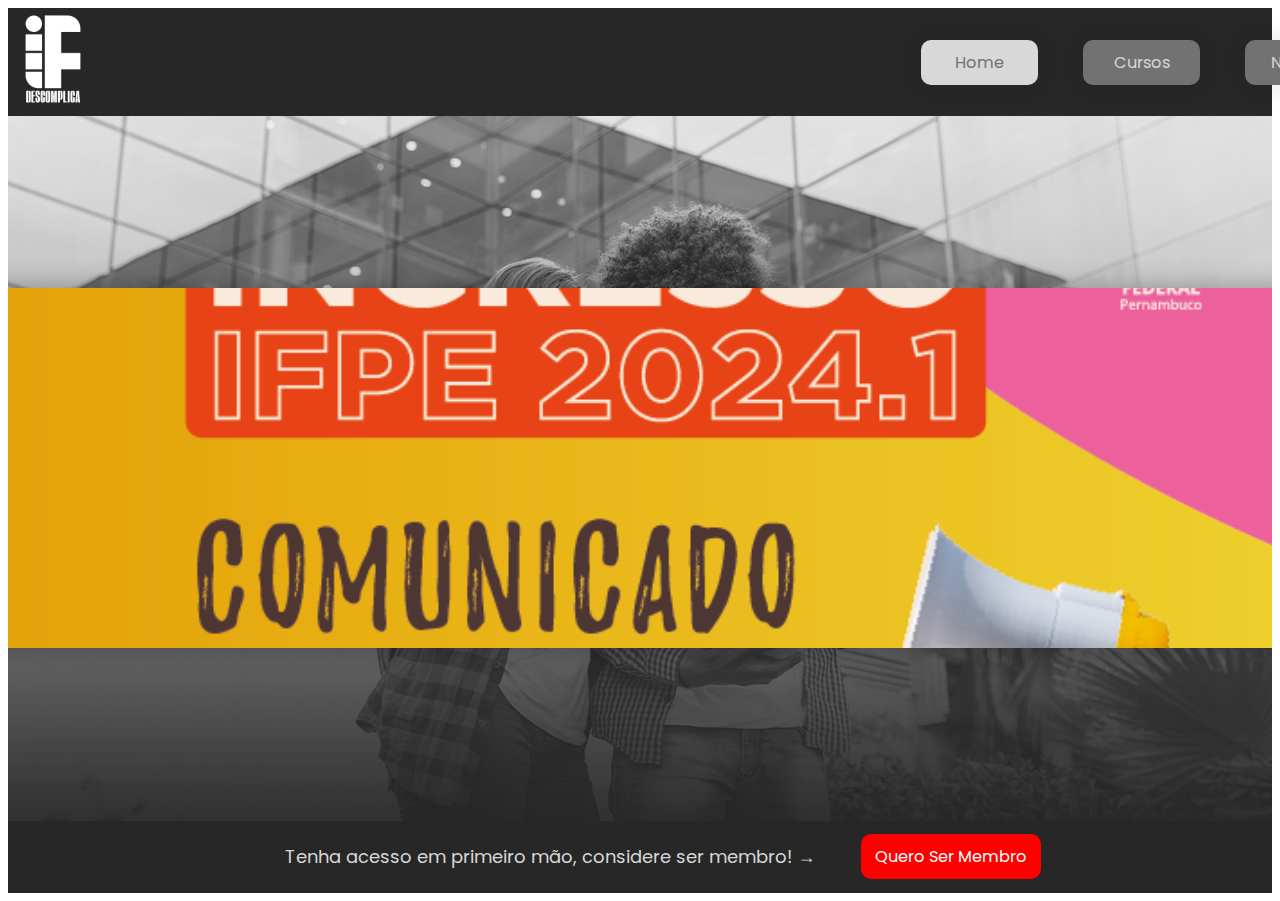
<file: projeto/index.html>
<!DOCTYPE html>
<html lang="pt-br">

<head>
    <meta charset="UTF-8">
    <title>IF Descomplica - Seja Bem Vindo</title>
    <link rel="icon" href="imagens/logo1.png">
    <link rel="stylesheet" href="estilo-index.css">
    <link rel="preconnect" href="https://fonts.googleapis.com">
    <link rel="preconnect" href="https://fonts.gstatic.com" crossorigin>
    <link
        href="https://fonts.googleapis.com/css2?family=Poppins:ital,wght@0,100;0,200;0,300;0,400;0,500;0,600;0,700;0,800;0,900;1,100;1,200;1,300;1,400;1,500;1,600;1,700;1,800;1,900&display=swap"
        rel="stylesheet">
</head>

<body>
    <div class="cabecalho">

        <div class="logo">
            <img src="imagens/logo1.png" height="90px" width="90px">
        </div>

        <div class="formulario-botao-home">
            <form>
                <input type="button" name="botao-home" id="botao-home" value="Home">
            </form>
        </div>

        <div class="formulario-botao-cursos">
            <a href="cursos.html">
                <form>
                    <input type="button" name="botao-cursos" id="botao-cursos" value="Cursos">
                </form>
            </a>
        </div>

        <div class="formulario-botao-noticias">
            <a href="noticias.html">
                <form>
                    <input type="button" name="botao-noticias" id="botao-noticias" value="Noticias">
                </form>
            </a>
        </div>

    </div>

    <div class="cabecalho2">
        <div class="conteudo">
            <div class="conteudo-margem">
                <a href="https://portal.ifpe.edu.br/noticias/ifpe-anuncia-mudancas-no-processo-de-ingresso-2024-1/">
                    <form>
                        <input type="button" name="card" id="card">
                    </form>
                </a>
            </div>
        </div>
    </div>

    <div class="cabecalho3">
        <p class="texto-cabecalho3">Tenha acesso em primeiro m&#227;o, considere ser membro! &rarr;</p>
        <a href="login.html">
            <form>
                <input type="button" name="botao-ser-membro" id="botao-ser-membro" value="Quero Ser Membro">
            </form>
        </a>
    </div>
</body>

</html>
</file>
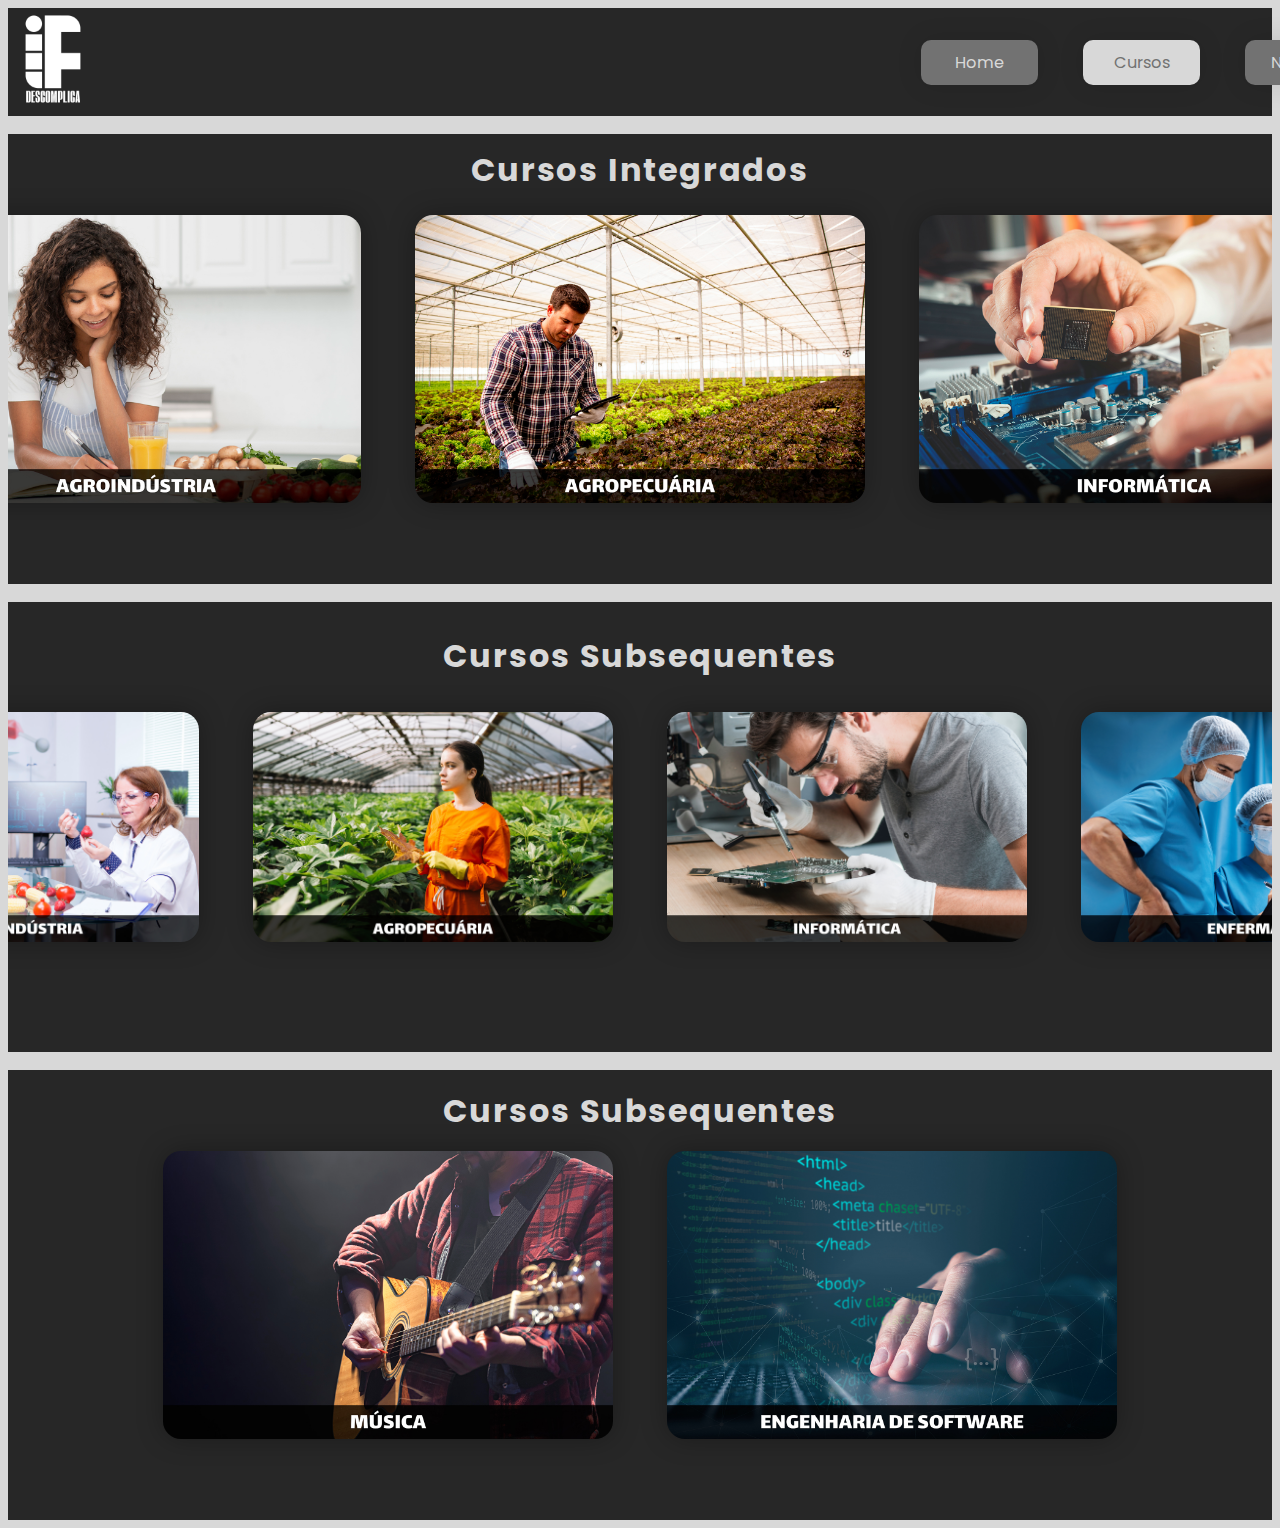
<file: projeto/cursos.html>
<!DOCTYPE html>
<html lang="pt-br">

<head>
    <meta charset="UTF-8">
    <title>IF Descomplica - Cursos</title>
    <link rel="icon" href="imagens/logo1.png" type="image/png">
    <link rel="stylesheet" href="estilo-cursos.css">
    <link rel="preconnect" href="https://fonts.googleapis.com">
    <link rel="preconnect" href="https://fonts.gstatic.com" crossorigin>
    <link
        href="https://fonts.googleapis.com/css2?family=Poppins:ital,wght@0,100;0,200;0,300;0,400;0,500;0,600;0,700;0,800;0,900;1,100;1,200;1,300;1,400;1,500;1,600;1,700;1,800;1,900&display=swap"
        rel="stylesheet">
</head>

<body>
    <div class="cabecalho">
        <div class="logo">
            <img src="imagens/logo1.png" height="90px" width="90px">
        </div>

        <div class="formulario-botao-home">
            <a href="index.html">
                <form>
                    <input type="button" name="botao-home" id="botao-home" value="Home">
                </form>
            </a>
        </div>

        <div class="formulario-botao-cursos">
            <form>
                <input type="button" name="botao-cursos" id="botao-cursos" value="Cursos">
            </form>
        </div>

        <div class="formulario-botao-noticias">
            <a href="noticias.html">
                <form>
                    <input type="button" name="botao-noticias" id="botao-noticias" value="Noticias">
                </form>
            </a>
        </div>
    </div>

    <!-- INTEGRADO -->
    <div class="titulo-integrado">
        <h1>Cursos Integrados</h1>
    </div>
    <div class="integrado">

        <div class="conteudo-integrado">

            <div class="conteudo-margem">
                <a href="cursos/integrado/agroindustria.html">
                    <form>
                        <input type="button" name="agroindustria" id="agroindustria">
                    </form>
                </a>
            </div>

            <div class="conteudo-margem">
                <a href="cursos/integrado/agropecuaria.html">
                    <form>
                        <input type="button" name="agropecuaria" id="agropecuaria">
                    </form>
                </a>
            </div>

            <div class="conteudo-margem">
                <a href="cursos/integrado/informatica.html">
                    <form>
                        <input type="button" name="informatica" id="informatica">
                    </form>
                </a>
            </div>
        </div>
    </div>

    <!-- SUBSEQUENTE -->
    <div class="titulo-subsequente">
        <h1>Cursos Subsequentes</h1>
    </div>
    <div class="subsequente">
        <div class="conteudo-subsequente">

            <div class="conteudo-margem-sub">
                <a href="cursos/subsequente/agroindustriasub.html">
                    <form>
                        <input type="button" name="agroindustriasub" id="agroindustriasub">
                    </form>
                </a>
            </div>

            <div class="conteudo-margem-sub">
                <a href="cursos/subsequente/agropecuariasub.html">
                    <form>
                        <input type="button" name="agropecuariasub" id="agropecuariasub">
                    </form>
                </a>
            </div>

            <div class="conteudo-margem-sub">
                <a href="cursos/subsequente/informaticasub.html">
                    <form>
                        <input type="button" name="informaticasub" id="informaticasub">
                    </form>
                </a>
            </div>

            <div class="conteudo-margem-sub">
                <a href="cursos/subsequente/enfermagemsub.html">
                    <form>
                        <input type="button" name="enfermagemsub" id="enfermagemsub">
                    </form>
                </a>
            </div>
        </div>
    </div>

    <!-- SUPERIOR -->
    <div class="titulo-superior">
        <h1>Cursos Subsequentes</h1>
    </div>
    <div class="superior">
        <div class="conteudo-superior">

            <div class="conteudo-margem-sup">
                <a href="cursos/superior/musica.html">
                    <form>
                        <input type="button" name="musicasup" id="musicasup">
                    </form>
                </a>
            </div>

            <div class="conteudo-margem-sup">
                <a href="cursos/superior/engenharia_de_software.html">
                    <form>
                        <input type="button" name="engenhariasup" id="engenhariasup">
                    </form>
                </a>
            </div>
        </div>
    </div>
</body>

</html>
</file>
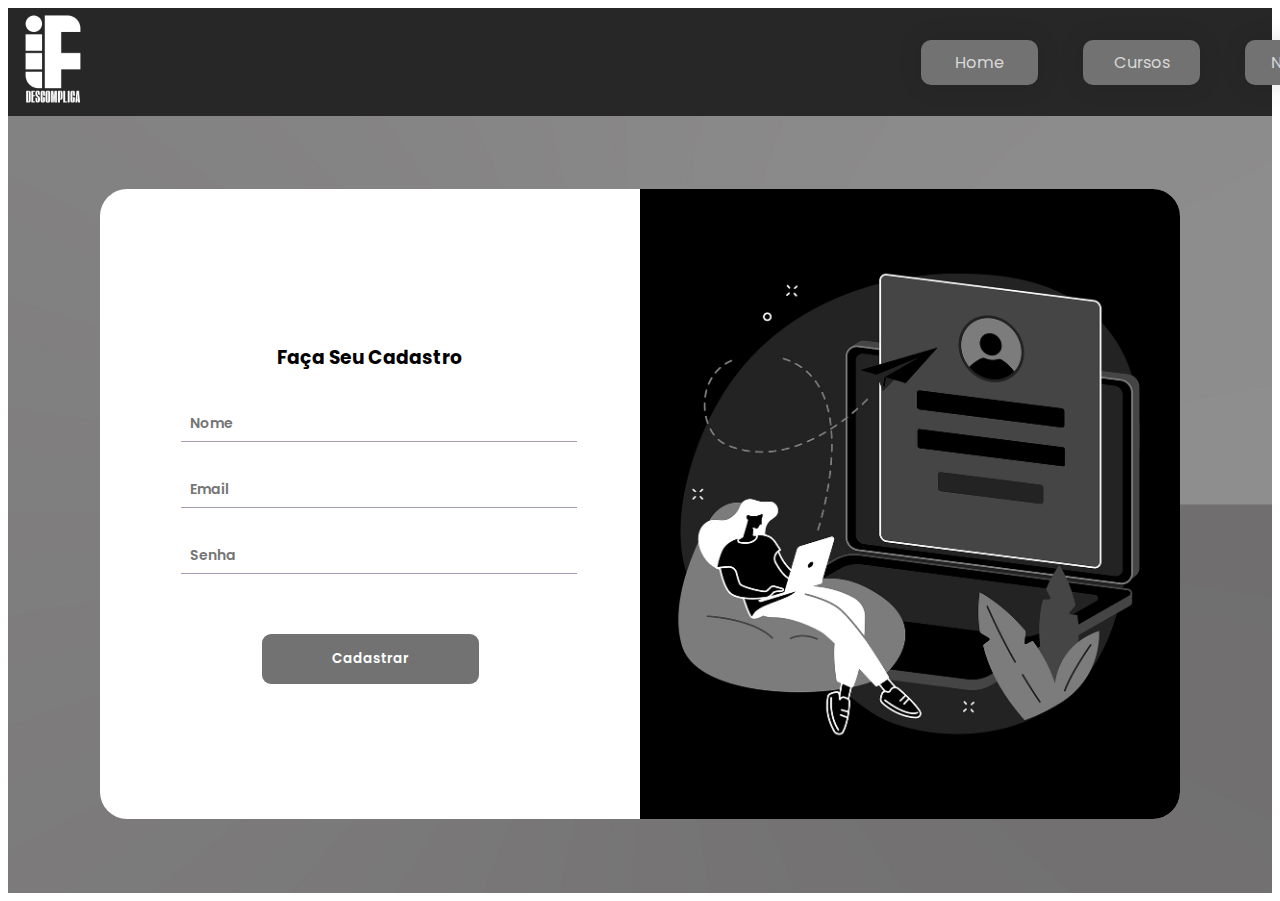
<file: projeto/login.html>
<!DOCTYPE html>
<html lang="pt-br">

<head>
    <meta charset="UTF-8">
    <title>IF Descomplica - Faça Seu Cadastro</title>
    <link rel="icon" href="imagens/logo1.png" type="image/png">
    <link rel="stylesheet" href="estilo-login.css">
    <link rel="preconnect" href="https://fonts.googleapis.com">
    <link rel="preconnect" href="https://fonts.gstatic.com" crossorigin>
    <link
        href="https://fonts.googleapis.com/css2?family=Poppins:ital,wght@0,100;0,200;0,300;0,400;0,500;0,600;0,700;0,800;0,900;1,100;1,200;1,300;1,400;1,500;1,600;1,700;1,800;1,900&display=swap"
        rel="stylesheet">
</head>

<body>
    <div class="cabecalho">

        <div class="logo">
            <a href="index.html">
                <img src="imagens/logo1.png" height="90px" width="90px">
            </a>
        </div>

        <div class="formulario-botao-home">
            <a href="index.html">
                <form>
                    <input type="button" name="botao-home" id="botao-home" value="Home">
                </form>
            </a>
        </div>

        <div class="formulario-botao-cursos">
            <a href="cursos.html">
                <form>
                    <input type="button" name="botao-cursos" id="botao-cursos" value="Cursos">
                </form>
            </a>
        </div>

        <div class="formulario-botao-noticias">
            <a href="noticias.html">
                <form>
                    <input type="button" name="botao-noticias" id="botao-noticias" value="Noticias">
                </form>
            </a>
        </div>
    </div>
    <div class="cabecalho2">
        <div class="conteudo">
            <div class="caixa-de-login">
                <div class="esquerda">
                    <div class="login">
                        <form action="cadastro.php" method = "post">
                            <h3>Faça Seu Cadastro</h3>
                            <input type="text" placeholder="Nome" name="nome">
                            <input type="text" placeholder="Email" name= "email">
                            <input type="text" placeholder="Senha" name = "senha">
                            <button class="botao-cadastrar">Cadastrar</button>
                        </form>
                    </div>
                </div>
                <div class="direita">
                </div>

            </div>

        </div>

    </div>


</body>

</html>
</file>
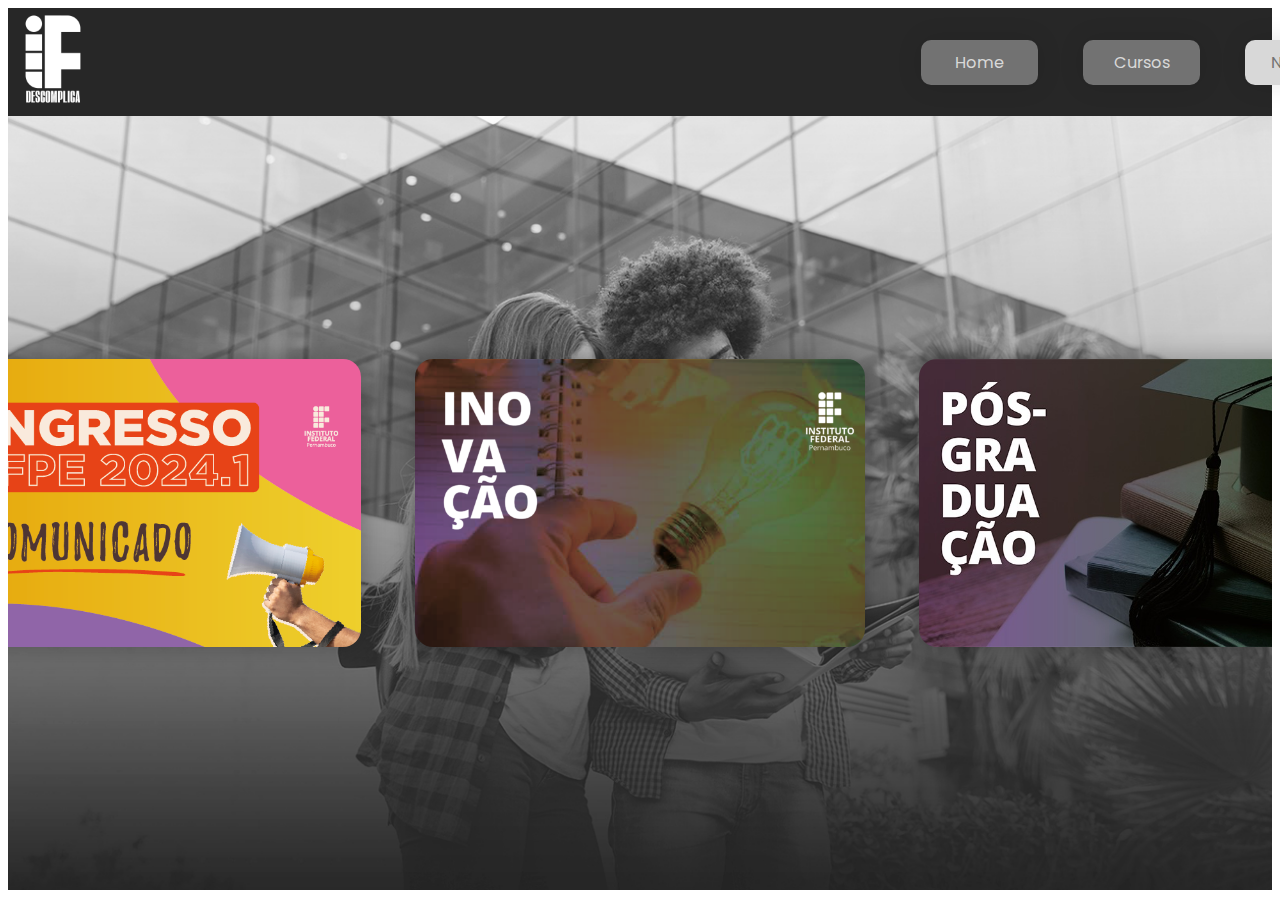
<file: projeto/noticias.html>
<!DOCTYPE html>
<html lang="pt-br">

<head>
    <meta charset="UTF-8">
    <title>IF Descomplica - Notícias</title>
    <link rel="icon" href="imagens/logo1.png" type="image/png">
    <link rel="stylesheet" href="estilo-noticias.css">
    <link rel="preconnect" href="https://fonts.googleapis.com">
    <link rel="preconnect" href="https://fonts.gstatic.com" crossorigin>
    <link
        href="https://fonts.googleapis.com/css2?family=Poppins:ital,wght@0,100;0,200;0,300;0,400;0,500;0,600;0,700;0,800;0,900;1,100;1,200;1,300;1,400;1,500;1,600;1,700;1,800;1,900&display=swap"
        rel="stylesheet">
</head>

<body>
    <div class="cabecalho">

        <div class="logo">
            <img src="imagens/logo1.png" height="90px" width="90px">
        </div>

        <div class="formulario-botao-home">
            <a href="index.html">
                <form>
                    <input type="button" name="botao-home" id="botao-home" value="Home">
                </form>
            </a>
        </div>

        <div class="formulario-botao-cursos">
            <a href="cursos.html">
                <form>
                    <input type="button" name="botao-cursos" id="botao-cursos" value="Cursos">
                </form>
            </a>
        </div>

        <div class="formulario-botao-noticias">
            <form>
                <input type="button" name="botao-noticias" id="botao-noticias" value="Noticias">
            </form>
        </div>
    </div>

    <div class="cabecalho2">
        <div class="conteudo">
            <div class="conteudo-margem">
                <a href="https://portal.ifpe.edu.br/noticias/ifpe-anuncia-mudancas-no-processo-de-ingresso-2024-1/">
                    <form>
                        <input type="button" name="card1" id="card1">
                    </form>
                </a>
            </div>

            <div class="conteudo-margem">
                <a
                    href="https://portal.ifpe.edu.br/noticias/divulgado-resultado-final-da-chamada-para-selecao-de-projetos-de-inovacao-e-empreendedorismo/">
                    <form>
                        <input type="button" name="card2" id="card2">
                    </form>
                </a>
            </div>

            <div class="conteudo-margem">
                <a
                    href="https://portal.ifpe.edu.br/noticias/ifpe-lanca-edital-de-mestrado-profissional-em-gestao-ambiental-2024-1/">
                    <form>
                        <input type="button" name="card3" id="card3">
                    </form>
                </a>
            </div>
        </div>
    </div>
    
</body>

</html>
</file>
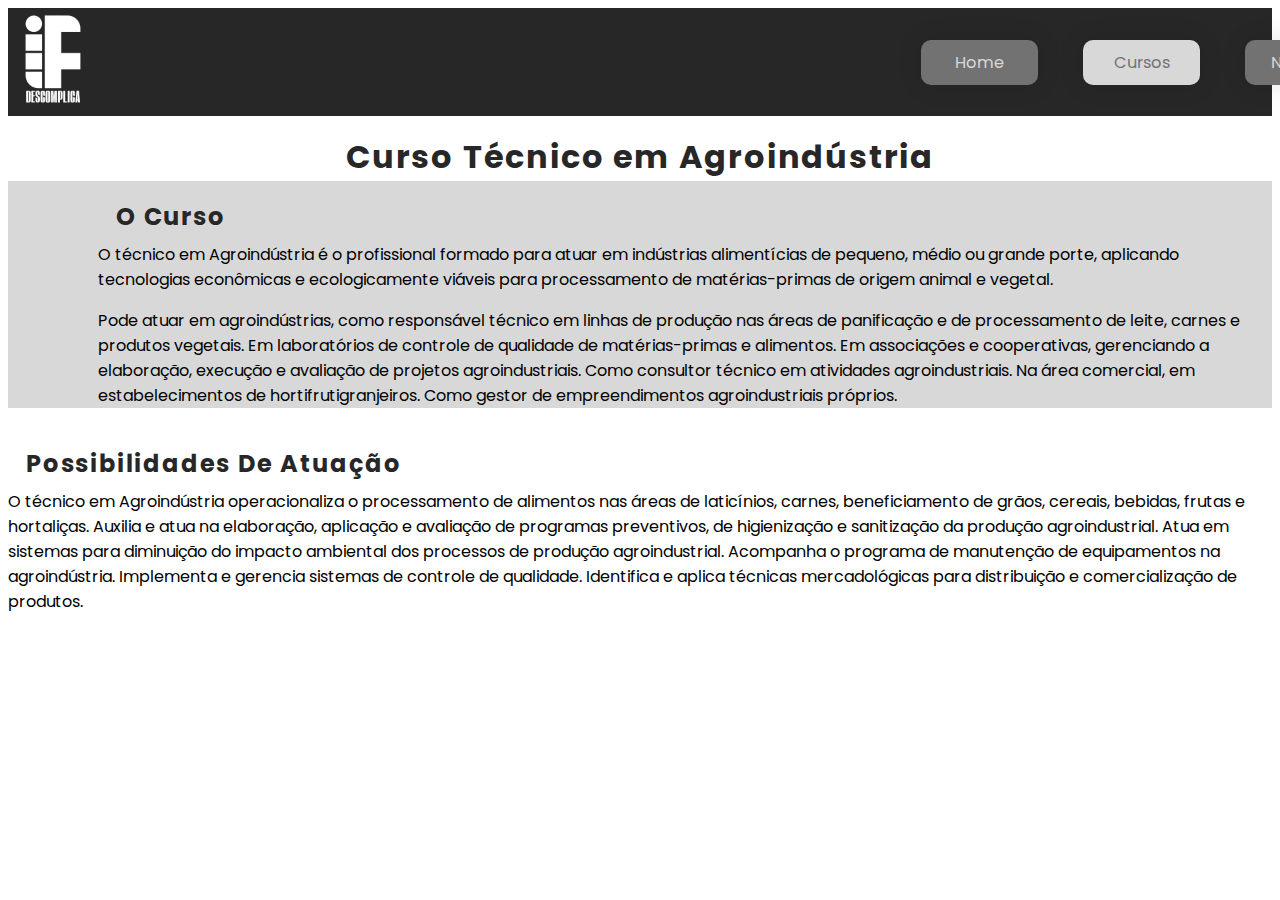
<file: projeto/cursos/integrado/agroindustria.html>
<!DOCTYPE html>
<html lang="pt-br">

<head>
    <meta charset="UTF-8">
    <title>IF Descomplica - Agroind&uacute;stria.Integrado</title>
    <link rel="icon" href="/projeto/imagens/logo1.png">
    <link rel="stylesheet" href="/projeto/cursos/integrado/estilo-industria.css">
    <link rel="preconnect" href="https://fonts.googleapis.com">
    <link rel="preconnect" href="https://fonts.gstatic.com" crossorigin>
    <link
        href="https://fonts.googleapis.com/css2?family=Poppins:ital,wght@0,100;0,200;0,300;0,400;0,500;0,600;0,700;0,800;0,900;1,100;1,200;1,300;1,400;1,500;1,600;1,700;1,800;1,900&display=swap"
        rel="stylesheet">
</head>

<body>
    <div class="cabecalho">

        <div class="logo">
            <img src="/projeto/imagens/logo1.png" height="90px" width="90px">
        </div>

        <div class="formulario-botao-home">
            <a href="/projeto/index.html">
                <form>
                    <input type="button" name="botao-home" id="botao-home" value="Home">
                </form>
            </a>
        </div>

        <div class="formulario-botao-cursos">
            <a href="/projeto/cursos.html">
                <form>
                    <input type="button" name="botao-cursos" id="botao-cursos" value="Cursos">
                </form>
            </a>
        </div>

        <div class="formulario-botao-noticias">
            <a href="/projeto/cursos.html">
                <form>
                    <input type="button" name="botao-noticias" id="botao-noticias" value="Noticias">
                </form>
            </a>
        </div>

    </div>
    <div class="titulo">
        <h1>Curso T&eacute;cnico em Agroind&uacute;stria</h1>
    </div>
    <div class="texto1">
        <div class="subtitulo">
            <h2>O Curso </h2>
        </div>
        <div class="texto">
            <p>
                O t&eacute;cnico em Agroind&uacute;stria &eacute; o profissional formado para atuar em ind&uacute;strias
                aliment&iacute;cias de pequeno, m&eacute;dio ou grande porte, aplicando tecnologias econ&ocirc;micas e
                ecologicamente vi&aacute;veis para processamento de mat&eacute;rias-primas de origem animal e vegetal.
            </p>
            <p>
                Pode atuar em agroind&uacute;strias, como respons&aacute;vel t&eacute;cnico em linhas de
                produ&ccedil;&atilde;o
                nas &aacute;reas de panifica&ccedil;&atilde;o e de processamento de leite, carnes e produtos vegetais.
                Em
                laborat&oacute;rios de controle de qualidade de mat&eacute;rias-primas e alimentos. Em
                associa&ccedil;&otilde;es
                e cooperativas, gerenciando a elabora&ccedil;&atilde;o, execu&ccedil;&atilde;o e avalia&ccedil;&atilde;o
                de
                projetos agroindustriais. Como consultor t&eacute;cnico em atividades agroindustriais. Na &aacute;rea
                comercial,
                em estabelecimentos de hortifrutigranjeiros. Como gestor de empreendimentos agroindustriais
                pr&oacute;prios.
            </p>
        </div>
    </div>
    
    <div class="subtitulo">
        <h2>Possibilidades De Atua&ccedil;&atilde;o</h2>
    </div>
    <div class="texto">
        <p>O t&eacute;cnico em Agroind&uacute;stria operacionaliza o processamento de alimentos nas &aacute;reas de
            latic&iacute;nios, carnes, beneficiamento de gr&atilde;os, cereais, bebidas, frutas e hortali&ccedil;as.
            Auxilia e atua na elabora&ccedil;&atilde;o, aplica&ccedil;&atilde;o e avalia&ccedil;&atilde;o de programas
            preventivos, de higieniza&ccedil;&atilde;o e sanitiza&ccedil;&atilde;o da produ&ccedil;&atilde;o
            agroindustrial.
            Atua em sistemas para diminui&ccedil;&atilde;o do impacto ambiental dos processos de produ&ccedil;&atilde;o
            agroindustrial.
            Acompanha o programa de manuten&ccedil;&atilde;o de equipamentos na agroind&uacute;stria.
            Implementa e gerencia sistemas de controle de qualidade. Identifica e aplica t&eacute;cnicas
            mercadol&oacute;gicas para distribui&ccedil;&atilde;o e comercializa&ccedil;&atilde;o de produtos.</p>
    </div>
</body>

</html>
</file>
<file: projeto/estilo-index.css>
/* FONTE PRA TODO O SITE */
* {
    font-family: 'Poppins', sans-serif;
}

/* BARRA DE ROLAGEM DA DIREITA DO SITE */
::-webkit-scrollbar {
    width: 0vh;
}

/* FIM DA BARRA DE ROLAGEM ----- COMEÇO DO CABEÇALHO 1 */

.cabecalho {
    position: relative;
    width: 100%;
    height: 12vh;
    background: #272727;
    display: flex;
    flex-direction: row;
    align-items: center;
}

.logo {
    width: 146vh;
}

.formulario-botao-home {
    position: relative;
    width: 13vh;
    height: 5vh;
    border-radius: 10px;
    box-shadow: 0vh 0vh 3vh 0vh rgba(0, 0, 0, 0.1);
}

#botao-home {
    position: relative;
    width: 13vh;
    height: 5vh;
    border-radius: 10px;
    color: #727272;
    text-align: center;
    font-size: 1.8vh;
    font-style: normal;
    background-color: #d8d8d8;
    border: none;
    cursor: pointer;
    transition: transform 0.3s;
}

#botao-home:hover {
    transform: scale(1.05);

}

.formulario-botao-cursos {
    position: relative;
    left: 5vh;
    width: 13vh;
    height: 5vh;
    border-radius: 10px;
    box-shadow: 0vh 0vh 3vh 0vh rgba(0, 0, 0, 0.1);
}

#botao-cursos {
    position: relative;
    width: 13vh;
    height: 5vh;
    border-radius: 10px;
    color: #d8d8d8;
    text-align: center;
    font-size: 1.8vh;
    font-style: normal;
    background-color: #727272;
    border: none;
    cursor: pointer;
    transition: transform 0.3s;
}

#botao-cursos:hover {
    transform: scale(1.05);

}

.formulario-botao-noticias {
    position: relative;
    left: 10vh;
    width: 13vh;
    height: 5vh;
    border-radius: 10px;
    box-shadow: 0vh 0vh 3vh 0vh rgba(0, 0, 0, 0.1);
}

#botao-noticias {
    position: relative;
    width: 13vh;
    height: 5vh;
    border-radius: 10px;
    color: #d8d8d8;
    text-align: center;
    font-size: 1.8vh;
    font-style: normal;
    background-color: #727272;
    border: none;
    cursor: pointer;
    transition: transform 0.3s;
}

#botao-noticias:hover {
    transform: scale(1.05);

}

/* FIM DO CABEÇALHO 1 ------ COMEÇO DO CABEÇALHO 2 */

.cabecalho2 {
    position: relative;
    width: 100%;
    height: 78.3vh;
    display: flex;
    justify-content: center;
    align-items: center;
    background-image: url(imagens/back.jpg);
    overflow: hidden;
    background-size: cover;
    background-position: center;
}

.conteudo {
    position: relative;
    display: flex;
    justify-content: center;
    align-items: center;
}

.conteudo-margem {
    position: relative;
    width: 150vh;
    height: 40vh;
    border-radius: 2vh;
    border: transparent;
    background-size: cover;
    background-position: center;
}

#card {
    position: relative;
    width: 150vh;
    height: 40vh;
    border-radius: 2vh;
    border: transparent;
    outline: none;
    background-image: url(imagens/ingresso.png);
    overflow: hidden;
    background-size: cover;
    background-position: center;
    box-shadow: 0vh 0vh 3vh 0vh rgba(0, 0, 0, 0.3);
    cursor: pointer;
    transition: transform 0.2s;
}

#card:hover {
    transform: scale(1.05);
}

/* FIM DO CABEÇALHO 2 ----- COMEÇO DO CABEÇALHO 3 */

.cabecalho3 {
    position: relative;
    width: 100%;
    height: 8vh;
    background: #272727;
    display: flex;
    justify-content: center;
    align-items: center;
}

.texto-cabecalho3 {
    color: #d8d8d8;
    text-align: center;
    font-size: 2vh;
    font-style: normal;
}

#botao-ser-membro {
    position: relative;
    width: 20vh;
    height: 5vh;
    left: 5vh;
    border-radius: 10px;
    color: white;
    text-align: center;
    font-size: 1.8vh;
    font-style: normal;
    background-color: red;
    border: none;
    cursor: pointer;
    transition: transform 0.3s;
}

#botao-ser-membro:hover {
    transform: scale(1.05);
}
</file>
<file: projeto/estilo-cursos.css>
/* FONTE PRA TODO O SITE */
* {
    font-family: 'Poppins', sans-serif;
}

/* BARRA DE ROLAGEM DA DIREITA DO SITE */
::-webkit-scrollbar {
    width: 0vh;
}

body {
    overflow: visible;
    background-color: #d8d8d8
}

/* FIM DA BARRA DE ROLAGEM ----- COMEÇO DO CABEÇALHO 1 */

.cabecalho {
    position: relative;
    width: 100%;
    height: 12vh;
    background: #272727;
    display: flex;
    flex-direction: row;
    align-items: center;
}

.logo {
    width: 146vh;
}

.formulario-botao-home {
    position: relative;
    width: 13vh;
    height: 5vh;
    border-radius: 10px;
    box-shadow: 0vh 0vh 3vh 0vh rgba(0, 0, 0, 0.1);
}

#botao-home {
    position: relative;
    width: 13vh;
    height: 5vh;
    border-radius: 10px;
    color: #d8d8d8;
    text-align: center;
    font-size: 1.8vh;
    font-style: normal;
    background-color: #727272;
    border: none;
    cursor: pointer;
    transition: transform 0.3s;
}

#botao-home:hover {
    transform: scale(1.05);

}

.formulario-botao-cursos {
    position: relative;
    left: 5vh;
    width: 13vh;
    height: 5vh;
    border-radius: 10px;
    box-shadow: 0vh 0vh 3vh 0vh rgba(0, 0, 0, 0.1);
}

#botao-cursos {
    position: relative;
    width: 13vh;
    height: 5vh;
    border-radius: 10px;
    color: #727272;
    text-align: center;
    font-size: 1.8vh;
    font-style: normal;
    background-color: #d8d8d8;
    border: none;
    cursor: pointer;
    transition: transform 0.3s;
}

#botao-cursos:hover {
    transform: scale(1.05);

}

.formulario-botao-noticias {
    position: relative;
    left: 10vh;
    width: 13vh;
    height: 5vh;
    border-radius: 10px;
    box-shadow: 0vh 0vh 3vh 0vh rgba(0, 0, 0, 0.1);
}

#botao-noticias {
    position: relative;
    width: 13vh;
    height: 5vh;
    border-radius: 10px;
    color: #d8d8d8;
    text-align: center;
    font-size: 1.8vh;
    font-style: normal;
    background-color: #727272;
    border: none;
    cursor: pointer;
    transition: transform 0.3s;
}

#botao-noticias:hover {
    transform: scale(1.05);

}

/* FIM DO CABECALHO COMECO DO CONTEUDO */
/* INTEGRADO */
.titulo-integrado {
    z-index: 9999;
    top: 5vh;
    position: relative;
    height: 2vh;
    width: auto;
    position: relative;
    display: flex;
    justify-content: center;
    align-items: center;
    color: #d8d8d8;
    letter-spacing: 0.2vh;
}

.integrado {
    position: relative;
    width: 100%;
    height: 50vh;
    background-color: #272727;
    display: flex;
    justify-content: center;
    align-items: center;
    overflow: hidden;
    background-size: cover;
    background-position: center;
}

.conteudo-integrado {
    position: relative;
    display: flex;
    justify-content: center;
    align-items: center;
}

.conteudo-margem {
    position: relative;
    padding: 3vh;
    width: 50vh;
    height: 32vh;
    border-radius: 2vh;
    border: transparent;
    overflow: hidden;
    background-size: cover;
    background-position: center;
}

#agroindustria {
    position: relative;
    width: 50vh;
    height: 32vh;
    border-radius: 2vh;
    border: transparent;
    outline: none;
    background-image: url(imagens/pagina-cursos/integrado/agroindustria.jpg);
    overflow: hidden;
    background-size: cover;
    background-position: center;
    box-shadow: 0vh 0vh 3vh 0vh rgba(0, 0, 0, 0.3);
    cursor: pointer;
    transition: transform 0.2s;
}

#agroindustria:hover {
    transform: scale(1.05);
}

#agropecuaria {
    position: relative;
    width: 50vh;
    height: 32vh;
    border-radius: 2vh;
    border: transparent;
    outline: none;
    background-image: url(imagens/pagina-cursos/integrado/agropecuaria.jpg);
    overflow: hidden;
    background-size: cover;
    background-position: center;
    box-shadow: 0vh 0vh 3vh 0vh rgba(0, 0, 0, 0.3);
    cursor: pointer;
    transition: transform 0.2s;
}

#agropecuaria:hover {
    transform: scale(1.05);
}

#informatica {
    position: relative;
    width: 50vh;
    height: 32vh;
    border-radius: 2vh;
    border: transparent;
    outline: none;
    background-image: url(imagens/pagina-cursos/integrado/informatica.jpg);
    overflow: hidden;
    background-size: cover;
    background-position: center;
    box-shadow: 0vh 0vh 3vh 0vh rgba(0, 0, 0, 0.3);
    cursor: pointer;
    transition: transform 0.2s;

}

#informatica:hover {
    transform: scale(1.05);
}

/* FIM DO INTEGRADO COMECO DO SUBSEQUENTE */

.titulo-subsequente {
    z-index: 9999;
    top: 7vh;
    position: relative;
    width: auto;
    height: 2vh;
    position: relative;
    display: flex;
    justify-content: center;
    align-items: center;
    color: #d8d8d8;
    letter-spacing: 0.2vh;
}

.subsequente {
    position: relative;
    width: 100%;
    height: 50vh;
    background-color: #272727;
    display: flex;
    justify-content: center;
    align-items: center;
    overflow: hidden;
    background-size: cover;
    background-position: center;
}

.conteudo-subsequente {
    position: relative;
    display: flex;
    justify-content: center;
    align-items: center;
}

.conteudo-margem-sub {
    position: relative;
    padding: 3vh;
    width: 40vh;
    height: 25.6vh;
    border-radius: 2vh;
    border: transparent;
    overflow: hidden;
    background-size: cover;
    background-position: center;
}

#agroindustriasub {
    position: relative;
    width: 40vh;
    height: 25.6vh;
    border-radius: 2vh;
    border: transparent;
    outline: none;
    background-image: url(imagens/pagina-cursos/subsequente/agroindustria.jpg);
    overflow: hidden;
    background-size: cover;
    background-position: center;
    box-shadow: 0vh 0vh 3vh 0vh rgba(0, 0, 0, 0.3);
    cursor: pointer;
    transition: transform 0.2s;
}

#agroindustriasub:hover {
    transform: scale(1.05);
}

#agropecuariasub {
    position: relative;
    width: 40vh;
    height: 25.6vh;
    border-radius: 2vh;
    border: transparent;
    outline: none;
    background-image: url(imagens/pagina-cursos/subsequente/agropecuaria.jpg);
    overflow: hidden;
    background-size: cover;
    background-position: center;
    box-shadow: 0vh 0vh 3vh 0vh rgba(0, 0, 0, 0.3);
    cursor: pointer;
    transition: transform 0.2s;
}

#agropecuariasub:hover {
    transform: scale(1.05);
}

#informaticasub {
    position: relative;
    width: 40vh;
    height: 25.6vh;
    border-radius: 2vh;
    border: transparent;
    outline: none;
    background-image: url(imagens/pagina-cursos/subsequente/informatica.jpg);
    overflow: hidden;
    background-size: cover;
    background-position: center;
    box-shadow: 0vh 0vh 3vh 0vh rgba(0, 0, 0, 0.3);
    cursor: pointer;
    transition: transform 0.2s;

}

#informaticasub:hover {
    transform: scale(1.05);
}

#enfermagemsub {
    position: relative;
    width: 40vh;
    height: 25.6vh;
    border-radius: 2vh;
    border: transparent;
    outline: none;
    background-image: url(imagens/pagina-cursos/subsequente/enfermagem.jpg);
    overflow: hidden;
    background-size: cover;
    background-position: center;
    box-shadow: 0vh 0vh 3vh 0vh rgba(0, 0, 0, 0.3);
    cursor: pointer;
    transition: transform 0.2s;

}

#enfermagemsub:hover {
    transform: scale(1.05);
}

/* FIM DO SUBSEQUENTE COMECO DO SUPERIOR */
.titulo-superior {
    z-index: 9999;
    top: 5.5vh;
    position: relative;
    width: auto;
    height: 2vh;
    position: relative;
    display: flex;
    justify-content: center;
    align-items: center;
    color: #d8d8d8;
    letter-spacing: 0.2vh;
}


.superior {
    position: relative;
    width: 100%;
    height: 50vh;
    background-color: #272727;
    display: flex;
    justify-content: center;
    align-items: center;
    overflow: hidden;
    background-size: cover;
    background-position: center;
}

.conteudo-superior {
    position: relative;
    display: flex;
    justify-content: center;
    align-items: center;
}

.conteudo-margem-sup {
    position: relative;
    padding: 3vh;
    width: 50vh;
    height: 32vh;
    border-radius: 2vh;
    border: transparent;
    overflow: hidden;
    background-size: cover;
    background-position: center;
}

#musicasup {
    position: relative;
    width: 50vh;
    height: 32vh;
    border-radius: 2vh;
    border: transparent;
    outline: none;
    background-image: url(imagens/pagina-cursos/superior/musica.jpg);
    overflow: hidden;
    background-size: cover;
    background-position: center;
    box-shadow: 0vh 0vh 3vh 0vh rgba(0, 0, 0, 0.3);
    cursor: pointer;
    transition: transform 0.2s;
}

#musicasup:hover {
    transform: scale(1.05);
}

#engenhariasup {
    position: relative;
    width: 50vh;
    height: 32vh;
    border-radius: 2vh;
    border: transparent;
    outline: none;
    background-image: url(imagens/pagina-cursos/superior/engenharia.jpg);
    overflow: hidden;
    background-size: cover;
    background-position: center;
    box-shadow: 0vh 0vh 3vh 0vh rgba(0, 0, 0, 0.3);
    cursor: pointer;
    transition: transform 0.2s;
}

#engenhariasup:hover {
    transform: scale(1.05);
}
</file>
<file: projeto/estilo-login.css>
/* FONTE PRA TODO O SITE */
* {
    font-family: 'Poppins', sans-serif;
}

/* BARRA DE ROLAGEM DA DIREITA DO SITE */
::-webkit-scrollbar {
    width: 0vh;
}

/* FIM DA BARRA DE ROLAGEM ----- COMEÇO DO CABEÇALHO 1 */

.cabecalho {
    position: relative;
    width: 100%;
    height: 12vh;
    background: #272727;
    display: flex;
    flex-direction: row;
    align-items: center;
}

.logo {
    width: 146vh;
}

.formulario-botao-home {
    position: relative;
    width: 13vh;
    height: 5vh;
    border-radius: 10px;
    box-shadow: 0vh 0vh 3vh 0vh rgba(0, 0, 0, 0.1);
}

#botao-home {
    position: relative;
    width: 13vh;
    height: 5vh;
    border-radius: 10px;
    color: #d8d8d8;
    text-align: center;
    font-size: 1.8vh;
    font-style: normal;
    background-color: #727272;
    border: none;
    cursor: pointer;
    transition: transform 0.3s;
}

#botao-home:hover {
    transform: scale(1.05);

}

.formulario-botao-cursos {
    position: relative;
    left: 5vh;
    width: 13vh;
    height: 5vh;
    border-radius: 10px;
    box-shadow: 0vh 0vh 3vh 0vh rgba(0, 0, 0, 0.1);
}

#botao-cursos {
    position: relative;
    width: 13vh;
    height: 5vh;
    border-radius: 10px;
    color: #d8d8d8;
    text-align: center;
    font-size: 1.8vh;
    font-style: normal;
    background-color: #727272;
    border: none;
    cursor: pointer;
    transition: transform 0.3s;
}

#botao-cursos:hover {
    transform: scale(1.05);

}

.formulario-botao-noticias {
    position: relative;
    left: 10vh;
    width: 13vh;
    height: 5vh;
    border-radius: 10px;
    box-shadow: 0vh 0vh 3vh 0vh rgba(0, 0, 0, 0.1);
}

#botao-noticias {
    position: relative;
    width: 13vh;
    height: 5vh;
    border-radius: 10px;
    color: #d8d8d8;
    text-align: center;
    font-size: 1.8vh;
    font-style: normal;
    background-color: #727272;
    border: none;
    cursor: pointer;
    transition: transform 0.3s;
}

#botao-noticias:hover {
    transform: scale(1.05);

}

/* FIM DO CABEÇALHO 1 ----- COMEÇO DO CABEÇALHO 2 */

.cabecalho2 {
    position: relative;
    width: 100%;
    height: 86.3vh;
    display: flex;
    justify-content: center;
    align-items: center;
    background-image: url(imagens/pagina-login/background.jpg);
    overflow: hidden;
    background-size: cover;
    background-position: center;
}

.conteudo {
    position: relative;
    display: flex;
    justify-content: center;
    align-items: center;
}

/* FIM DO CABEÇALHO 2 ----- COMEÇO DO login */

.caixa-de-login {
    width: 120vh;
    height: 70vh;
    position: relative;
    background: #fff;
    border-radius: 3vh;
    display: flex;
    overflow: hidden;
}

.caixa-de-login .esquerda {
    width: 50%;
    height: 100%;
}

.caixa-de-login .direita {
    width: 50%;
    height: 100%
}

.esquerda .login {
    display: flex;
    align-items: center;
    justify-content: center;
    align-self: center;
    height: 100%;
    width: 70%;
    margin: auto;
}

.esquerda h3 {
    text-align: center;
}

.esquerda input {
    border: none;
    width: 80%;
    margin: 15px 0px;
    border-bottom: 1px solid #4f30677d;
    padding: 7px 9px;
    width: 100%;
    overflow: hidden;
    background: transparent;
    font-weight: 600;
    font-size: 14px;
}

.botao-cadastrar {
    font-size: 1.5vh;
    font-weight: 600;
    border: none;
    padding: 15px 70px;
    border-radius: 1vh;
    display: block;
    margin: auto;
    margin-top: 5vh;
    background: #727272;
    color: #fff;
}

.direita {
    background: url(imagens/pagina-login/vetor.jpg);
    position: relative;
    background-size: cover;
    background-position: center;
}
</file>
<file: projeto/estilo-noticias.css>
/* FONTE PRA TODO O SITE */
* {
    font-family: 'Poppins', sans-serif;
}

/* BARRA DE ROLAGEM DA DIREITA DO SITE */
::-webkit-scrollbar {
    width: 0vh;
}

/* FIM DA BARRA DE ROLAGEM ----- COMEÇO DO CABEÇALHO 1 */

.cabecalho {
    position: relative;
    width: 100%;
    height: 12vh;
    background: #272727;
    display: flex;
    flex-direction: row;
    align-items: center;
}

.logo {
    width: 146vh;
}

.formulario-botao-home {
    position: relative;
    width: 13vh;
    height: 5vh;
    border-radius: 10px;
    box-shadow: 0vh 0vh 3vh 0vh rgba(0, 0, 0, 0.1);
}

#botao-home {
    position: relative;
    width: 13vh;
    height: 5vh;
    border-radius: 10px;
    color: #d8d8d8;
    text-align: center;
    font-size: 1.8vh;
    font-style: normal;
    background-color: #727272;
    border: none;
    cursor: pointer;
    transition: transform 0.3s;
}

#botao-home:hover {
    transform: scale(1.05);

}

.formulario-botao-cursos {
    position: relative;
    left: 5vh;
    width: 13vh;
    height: 5vh;
    border-radius: 10px;
    box-shadow: 0vh 0vh 3vh 0vh rgba(0, 0, 0, 0.1);
}

#botao-cursos {
    position: relative;
    width: 13vh;
    height: 5vh;
    border-radius: 10px;
    color: #d8d8d8;
    text-align: center;
    font-size: 1.8vh;
    font-style: normal;
    background-color: #727272;
    border: none;
    cursor: pointer;
    transition: transform 0.3s;
}

#botao-cursos:hover {
    transform: scale(1.05);

}

.formulario-botao-noticias {
    position: relative;
    left: 10vh;
    width: 13vh;
    height: 5vh;
    border-radius: 10px;
    box-shadow: 0vh 0vh 3vh 0vh rgba(0, 0, 0, 0.1);
}

#botao-noticias {
    position: relative;
    width: 13vh;
    height: 5vh;
    border-radius: 10px;
    color: #727272;
    text-align: center;
    font-size: 1.8vh;
    font-style: normal;
    background-color: #d8d8d8;
    border: none;
    cursor: pointer;
    transition: transform 0.3s;
}

#botao-noticias:hover {
    transform: scale(1.05);

}

/* FIM DO CABEÇALHO 1 ------ COMEÇO DO CABEÇALHO 2 */

.cabecalho2 {
    position: relative;
    width: 100%;
    height: 86vh;
    display: flex;
    justify-content: center;
    align-items: center;
    background-image: url(imagens/back.jpg);
    overflow: hidden;
    background-size: cover;
    background-position: center;
}

.conteudo {
    position: relative;
    display: flex;
    justify-content: center;
    align-items: center;
}

.conteudo-margem {
    position: relative;
    padding: 3vh;
    width: 50vh;
    height: 32vh;
    border-radius: 2vh;
    border: transparent;
    overflow: hidden;
    background-size: cover;
    background-position: center;
}

#card1 {
    position: relative;
    width: 50vh;
    height: 32vh;
    border-radius: 2vh;
    border: transparent;
    outline: none;
    background-image: url(imagens/ingresso.png);
    overflow: hidden;
    background-size: cover;
    background-position: center;
    box-shadow: 0vh 0vh 3vh 0vh rgba(0, 0, 0, 0.3);
    cursor: pointer;
    transition: transform 0.2s;
}

#card1:hover {
    transform: scale(1.05);
}

#card2 {
    position: relative;
    width: 50vh;
    height: 32vh;
    border-radius: 2vh;
    border: transparent;
    outline: none;
    background-image: url(imagens/inovacao.png);
    overflow: hidden;
    background-size: cover;
    background-position: center;
    box-shadow: 0vh 0vh 3vh 0vh rgba(0, 0, 0, 0.3);
    cursor: pointer;
    transition: transform 0.2s;
}

#card2:hover {
    transform: scale(1.05);
}

#card3 {
    position: relative;
    width: 50vh;
    height: 32vh;
    border-radius: 2vh;
    border: transparent;
    outline: none;
    background-image: url(imagens/posgraduacao.jpeg);
    overflow: hidden;
    background-size: cover;
    background-position: center;
    box-shadow: 0vh 0vh 3vh 0vh rgba(0, 0, 0, 0.3);
    cursor: pointer;
    transition: transform 0.2s;

}

#card3:hover {
    transform: scale(1.05);
}
</file>
<file: projeto/cursos/integrado/estilo-industria.css>
/* FONTE PRA TODO O SITE */
* {
    font-family: 'Poppins', sans-serif;
}

/* BARRA DE ROLAGEM DA DIREITA DO SITE */
::-webkit-scrollbar {
    width: 0vh;
}

/* FIM DA BARRA DE ROLAGEM ----- COMEÇO DO CABEÇALHO 1 */

.cabecalho {
    position: relative;
    width: 100%;
    height: 12vh;
    background: #272727;
    display: flex;
    flex-direction: row;
    align-items: center;
}

.logo {
    width: 146vh;
}

.formulario-botao-home {
    position: relative;
    width: 13vh;
    height: 5vh;
    border-radius: 10px;
    box-shadow: 0vh 0vh 3vh 0vh rgba(0, 0, 0, 0.1);
}

#botao-home {
    position: relative;
    width: 13vh;
    height: 5vh;
    border-radius: 10px;
    color: #d8d8d8;
    text-align: center;
    font-size: 1.8vh;
    font-style: normal;
    background-color: #727272;
    border: none;
    cursor: pointer;
    transition: transform 0.3s;
}

#botao-home:hover {
    transform: scale(1.05);

}

.formulario-botao-cursos {
    position: relative;
    left: 5vh;
    width: 13vh;
    height: 5vh;
    border-radius: 10px;
    box-shadow: 0vh 0vh 3vh 0vh rgba(0, 0, 0, 0.1);
}

#botao-cursos {
    position: relative;
    width: 13vh;
    height: 5vh;
    border-radius: 10px;
    color: #727272;
    text-align: center;
    font-size: 1.8vh;
    font-style: normal;
    background-color: #d8d8d8;
    border: none;
    cursor: pointer;
    transition: transform 0.3s;
}

#botao-cursos:hover {
    transform: scale(1.05);

}

.formulario-botao-noticias {
    position: relative;
    left: 10vh;
    width: 13vh;
    height: 5vh;
    border-radius: 10px;
    box-shadow: 0vh 0vh 3vh 0vh rgba(0, 0, 0, 0.1);
}

#botao-noticias {
    position: relative;
    width: 13vh;
    height: 5vh;
    border-radius: 10px;
    color: #d8d8d8;
    text-align: center;
    font-size: 1.8vh;
    font-style: normal;
    background-color: #727272;
    border: none;
    cursor: pointer;
    transition: transform 0.3s;
}

#botao-noticias:hover {
    transform: scale(1.05);

}   

.texto1 {
    background-color: #d8d8d8;
    text-align: left;
    padding-left: 10vh;
}

.titulo {
    z-index: 9999;
    top: 2vh;
    position: relative;
    width: auto;
    height: 5vh;
    position: relative;
    display: flex;
    justify-content: center;
    align-items: center;
    color: #272727;
    letter-spacing: 0.2vh;
}

.subtitulo {
    z-index: 9999;
    top: 2vh;
    left: 2vh;
    position: relative;
    width: auto;
    height: 5vh;
    position: relative;
    color: #272727;
    letter-spacing: 0.2vh;
}
</file>
